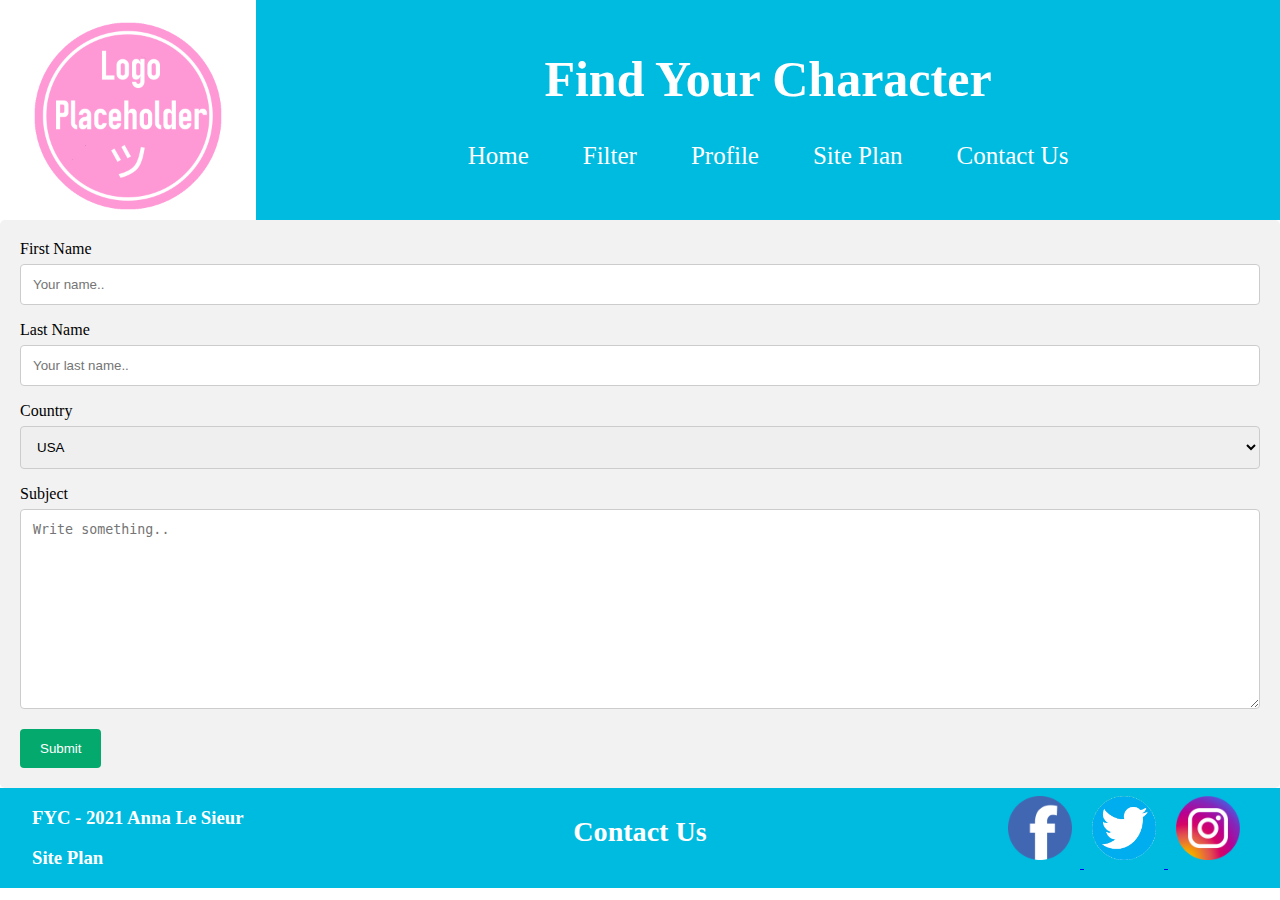
<file: contact-us.html>
<!DOCTYPE html>
<html lang="en">
<head>
    <meta charset="UTF-8">
    <meta http-equiv="X-UA-Compatible" content="IE=edge">
    <meta name="viewport" content="width=device-width, initial-scale=1.0">
    <title>Contact Us</title>
    <link rel="stylesheet" href="styles/style.css">
</head>
<body>
    <div id="content">
    <header>
        <a id="logo_link" href="index.html">
            <img class="logo" src="images/logo_placeholder.png" alt="Logo Placeholder">
        </a>
        <nav>
            <h1 id= "website_title"> Find Your Character</h1>
            <a href="index.html">Home</a>
            <a href="filter.html">Filter</a>
            <a href="profile.html">Profile</a>
            <a href="site-plan-find-your-character.html">Site Plan</a>
            <a href="contact-us.html">Contact Us</a>
        </nav>
    </header>
    <main>
        <div class="contact-us-container">
            <form action="action_page.php">
          
              <label for="fname">First Name</label>
              <input type="text" id="fname" name="firstname" placeholder="Your name..">
          
              <label for="lname">Last Name</label>
              <input type="text" id="lname" name="lastname" placeholder="Your last name..">
          
              <label for="country">Country</label>
              <select id="country" name="country">
                <option value="usa">USA</option>
                <option value="canada">Canada</option>
                <option value="australia">Australia</option>
              </select>
          
              <label for="subject">Subject</label>
              <textarea id="subject" name="subject" placeholder="Write something.." style="height:200px"></textarea>
          
              <input type="submit" value="Submit">
          
            </form>
          </div>
    </main>
    <footer>
        <div class = footer_info>
            <h3> FYC - 2021 Anna Le Sieur</h3>
            <h3><a href="site-plan-find-your-character.html">Site Plan</a></h3>
        </div>
        <div class = footer_contact_us>
            <h3><a href="contact-us.html">Contact Us</a></h3>
        </div>
        <div class = social_container>
            <a href="https://facebook.com" target="_blank">
                <img src="images/facebook.png" alt="fb icon" class="social">
            </a>
            <a href="https://twitter.com" target="_blank">
                <img src="images/twitter.png" alt="twitter icon" class="social">
            </a>
            <a href="https://instagram.com" target="_blank">
                <img src="images/instagram.png" alt="instagram icon" class="social">
            </a>
        </div>
    </footer>
    </div>
</body>
</html>
</file>
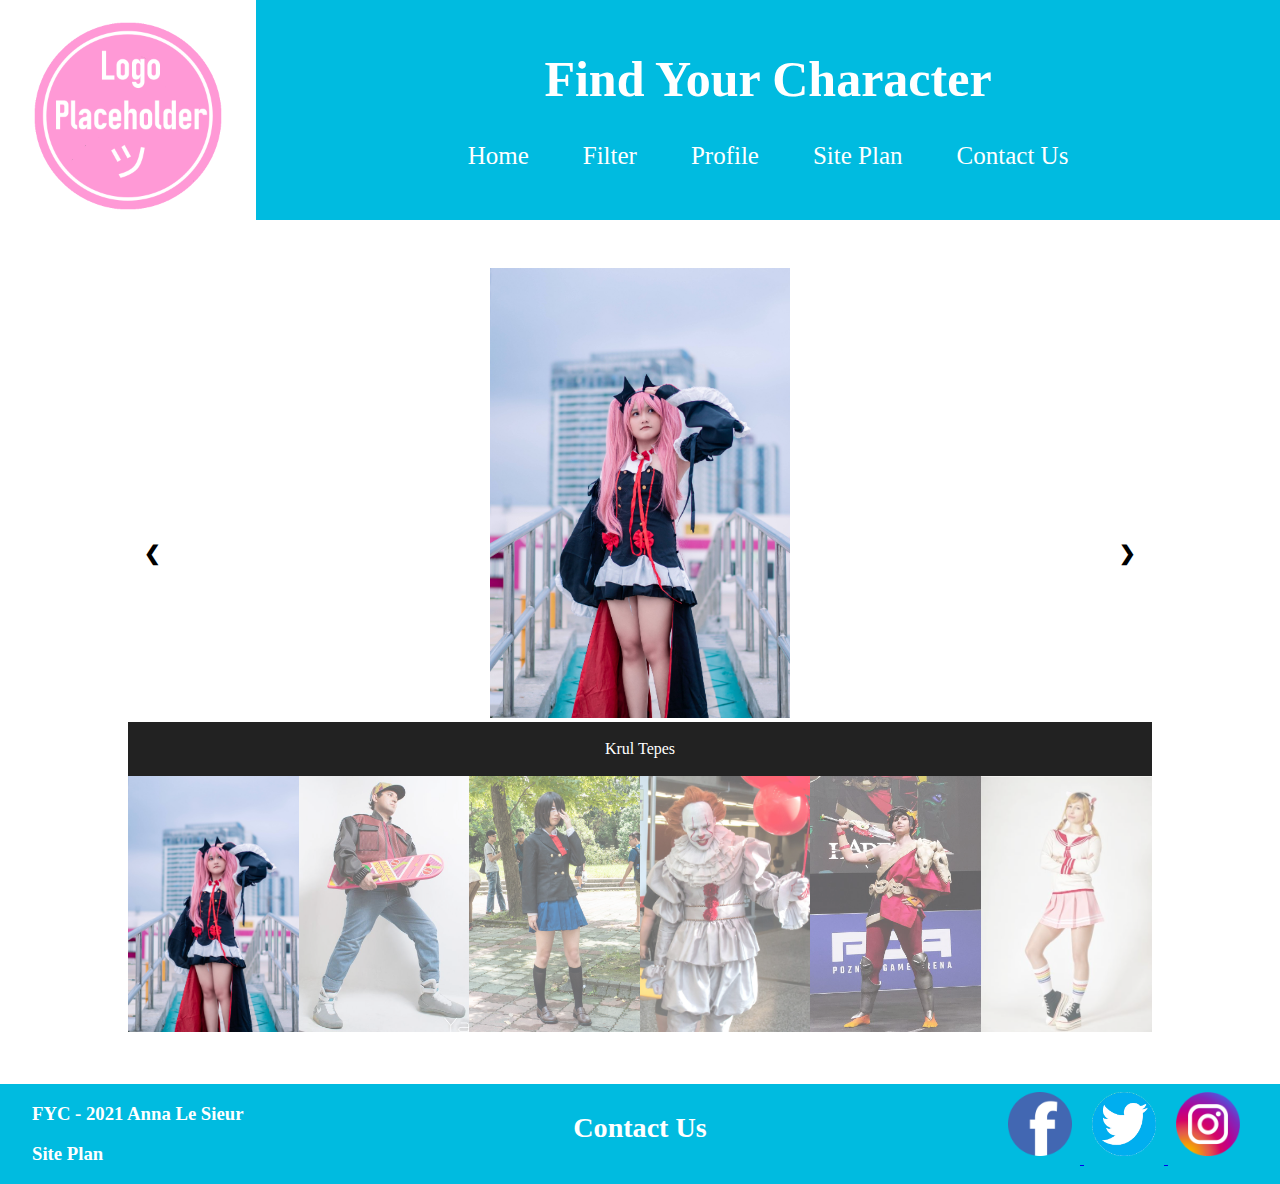
<file: filter.html>
<!DOCTYPE html>
<html lang="en">
<head>
    <meta charset="UTF-8">
    <meta http-equiv="X-UA-Compatible" content="IE=edge">
    <meta name="viewport" content="width=device-width, initial-scale=1.0">
    <title>Filter</title>
    <link rel="stylesheet" href="styles/style.css">
</head>
<body>
    <div id="content">
    <header>
        <a id="logo_link" href="index.html">
            <img class="logo" src="images/logo_placeholder.png" alt="Logo Placeholder">
        </a>
        <nav>
            <h1 id= "website_title"> Find Your Character</h1>
            <a href="index.html">Home</a>
            <a href="filter.html">Filter</a>
            <a href="profile.html">Profile</a>
            <a href="site-plan-find-your-character.html">Site Plan</a>
            <a href="contact-us.html">Contact Us</a>
        </nav>
    </header>
    <main>
        <!-- Container for the image gallery -->
    <div class="slideshow-container">

      <!-- Full-width images with number text -->
      <div class="mySlides">
        <div class="numbertext">1 / 6</div>
          <img class="slide-image" src="images/Krul_Tepes_Cosplay.jpg" style="width:100%" alt= "Krul Tepes Cosplay">
      </div>
  
        <div class="mySlides">
        <div class="numbertext">2 / 6</div>
            <img class="slide-image" src="images/Marty_McFly_Cosplay.jpg" style="width:100%" alt= "Marty McFly Cosplay">
        </div>
  
        <div class="mySlides">
        <div class="numbertext">3 / 6</div>
         <img class="slide-image" src="images/Mei_Misaki_Cosplay.jpg" style="width:100%" alt= "Mei Misaki Cosplay">
        </div>
  
        <div class="mySlides">
        <div class="numbertext">4 / 6</div>
         <img class="slide-image" src="images/Pennywise_Cosplay.jpg" style="width:100%" alt= "Pennywise Cosplay">
        </div>
  
        <div class="mySlides">
        <div class="numbertext">5 / 6</div>
         <img class="slide-image" src="images/Hades_Cosplay.jpg" style="width:100%" alt= "Zagreus Cosplay">
        </div>
  
        <div class="mySlides">
        <div class="numbertext">6 / 6</div>
         <img class="slide-image" src="images/japanese-school-girl-cosplay.jpg" style="width:100%" alt= "Japanese School Girl Cosplay">
        </div>
  
       <!-- Next and previous buttons -->
        <a class="prev" onclick="plusSlides(-1)">&#10094;</a>
        <a class="next" onclick="plusSlides(1)">&#10095;</a>
  
        <!-- Image text -->
        <div class="caption-container">
        <p id="caption"></p>
        </div>
  
        <!-- Thumbnail images -->
        <div class="row">
        <div class="column">
            <img class="demo cursor" src="images/Krul_Tepes_Cosplay.jpg" style="width:100%" onclick="currentSlide(1)" alt="Krul Tepes">
        </div>
        <div class="column">
            <img class="demo cursor" src="images/Marty_McFly_Cosplay.jpg" style="width:100%" onclick="currentSlide(2)" alt="Marty McFly">
        </div>
        <div class="column">
            <img class="demo cursor" src="images/Mei_Misaki_Cosplay.jpg" style="width:100%" onclick="currentSlide(3)" alt="Mei Misaki">
        </div>
        <div class="column">
            <img class="demo cursor" src="images/Pennywise_Cosplay.jpg" style="width:100%" onclick="currentSlide(4)" alt="Pennywise">
        </div>
        <div class="column">
            <img class="demo cursor" src="images/Hades_Cosplay.jpg" style="width:100%" onclick="currentSlide(5)" alt="Zagreus">
        </div>
        <div class="column">
            <img class="demo cursor" src="images/japanese-school-girl-cosplay.jpg" style="width:100%" onclick="currentSlide(6)" alt="Japanese School Girl">
        </div>
        </div>
    </div>
        
    </main>
    <footer>
        <div class = footer_info>
            <h3> FYC - 2021 Anna Le Sieur</h3>
            <h3><a href="site-plan-find-your-character.html">Site Plan</a></h3>
        </div>
        <div class = footer_contact_us>
            <h3><a href="contact-us.html">Contact Us</a></h3>
        </div>
        <div class = social_container>
            <a href="https://facebook.com" target="_blank">
                <img src="images/facebook.png" alt="fb icon" class="social">
            </a>
            <a href="https://twitter.com" target="_blank">
                <img src="images/twitter.png" alt="twitter icon" class="social">
            </a>
            <a href="https://instagram.com" target="_blank">
                <img src="images/instagram.png" alt="instagram icon" class="social">
            </a>
        </div>
    </footer>
    </div>
    <script src="my-project.js"></script>
</body>
</html>
</file>
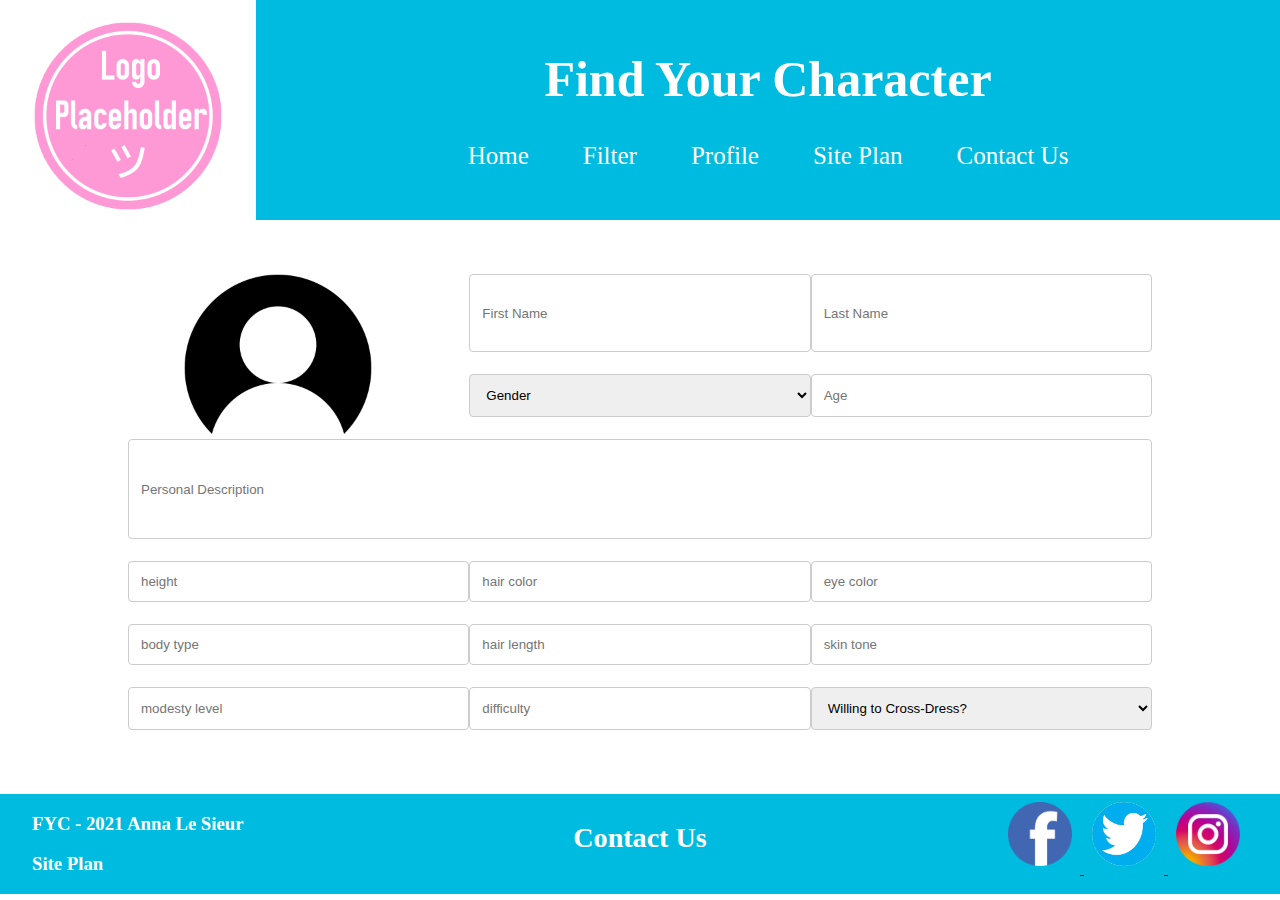
<file: profile.html>
<!DOCTYPE html>
<html lang="en">
<head>
    <meta charset="UTF-8">
    <meta http-equiv="X-UA-Compatible" content="IE=edge">
    <meta name="viewport" content="width=device-width, initial-scale=1.0">
    <title>Profile</title>
    <link rel="stylesheet" href="styles/style.css">
</head>
<body>
    <div id="content">
    <header>
        <a id="logo_link" href="index.html">
            <img class="logo" src="images/logo_placeholder.png" alt="Logo Placeholder">
        </a>
        <nav>
            <h1 id= "website_title"> Find Your Character</h1>
            <a href="index.html">Home</a>
            <a href="filter.html">Filter</a>
            <a href="profile.html">Profile</a>
            <a href="site-plan-find-your-character.html">Site Plan</a>
            <a href="contact-us.html">Contact Us</a>
        </nav>
    </header>
    <main>
        <div id= "profile-grid">
            <img id="profile-image" src = "images/profile_placeholder.png" alt="profile image placeholder"/>

            <input type = "text" placeholder="First Name"/>
            <input type = "text" placeholder="Last Name"/>

            <select id="gender" name="gender">
                <option value="gender">Gender</option>
                <option value="female">Female</option>
                <option value="male">Male</option>
            </select>

            <input id="age" type = "text" placeholder="Age"/>
            <input id="personal-description" type = "text" placeholder= "Personal Description"/>

            <input id="tag1" type = "text" placeholder="height"/>
            <input id="tag2" type = "text" placeholder="hair color"/>
            <input id="tag3" type = "text" placeholder="eye color"/>
            <input id="tag4" type = "text" placeholder="body type"/>
            <input id="tag5" type = "text" placeholder="hair length"/>
            <input id="tag6" type = "text" placeholder="skin tone"/>
            <input id="tag7" type = "text" placeholder="modesty level"/>
            <input id="tag8" type = "text" placeholder="difficulty"/>
            <select id="tag9" name="crossdress">
                <option value="crossdress?">Willing to Cross-Dress?</option>
                <option value="yes">Yes</option>
                <option value="no">No</option>
            </select>

        </div>
    </main>
    <footer>
        <div class = footer_info>
            <h3> FYC - 2021 Anna Le Sieur</h3>
            <h3><a href="site-plan-find-your-character.html">Site Plan</a></h3>
        </div>
        <div class = footer_contact_us>
            <h3><a href="contact-us.html">Contact Us</a></h3>
        </div>
        <div class = social_container>
            <a href="https://facebook.com" target="_blank">
                <img src="images/facebook.png" alt="fb icon" class="social">
            </a>
            <a href="https://twitter.com" target="_blank">
                <img src="images/twitter.png" alt="twitter icon" class="social">
            </a>
            <a href="https://instagram.com" target="_blank">
                <img src="images/instagram.png" alt="instagram icon" class="social">
            </a>
        </div>
    </footer>
    </div>
</body>
</html>
</file>
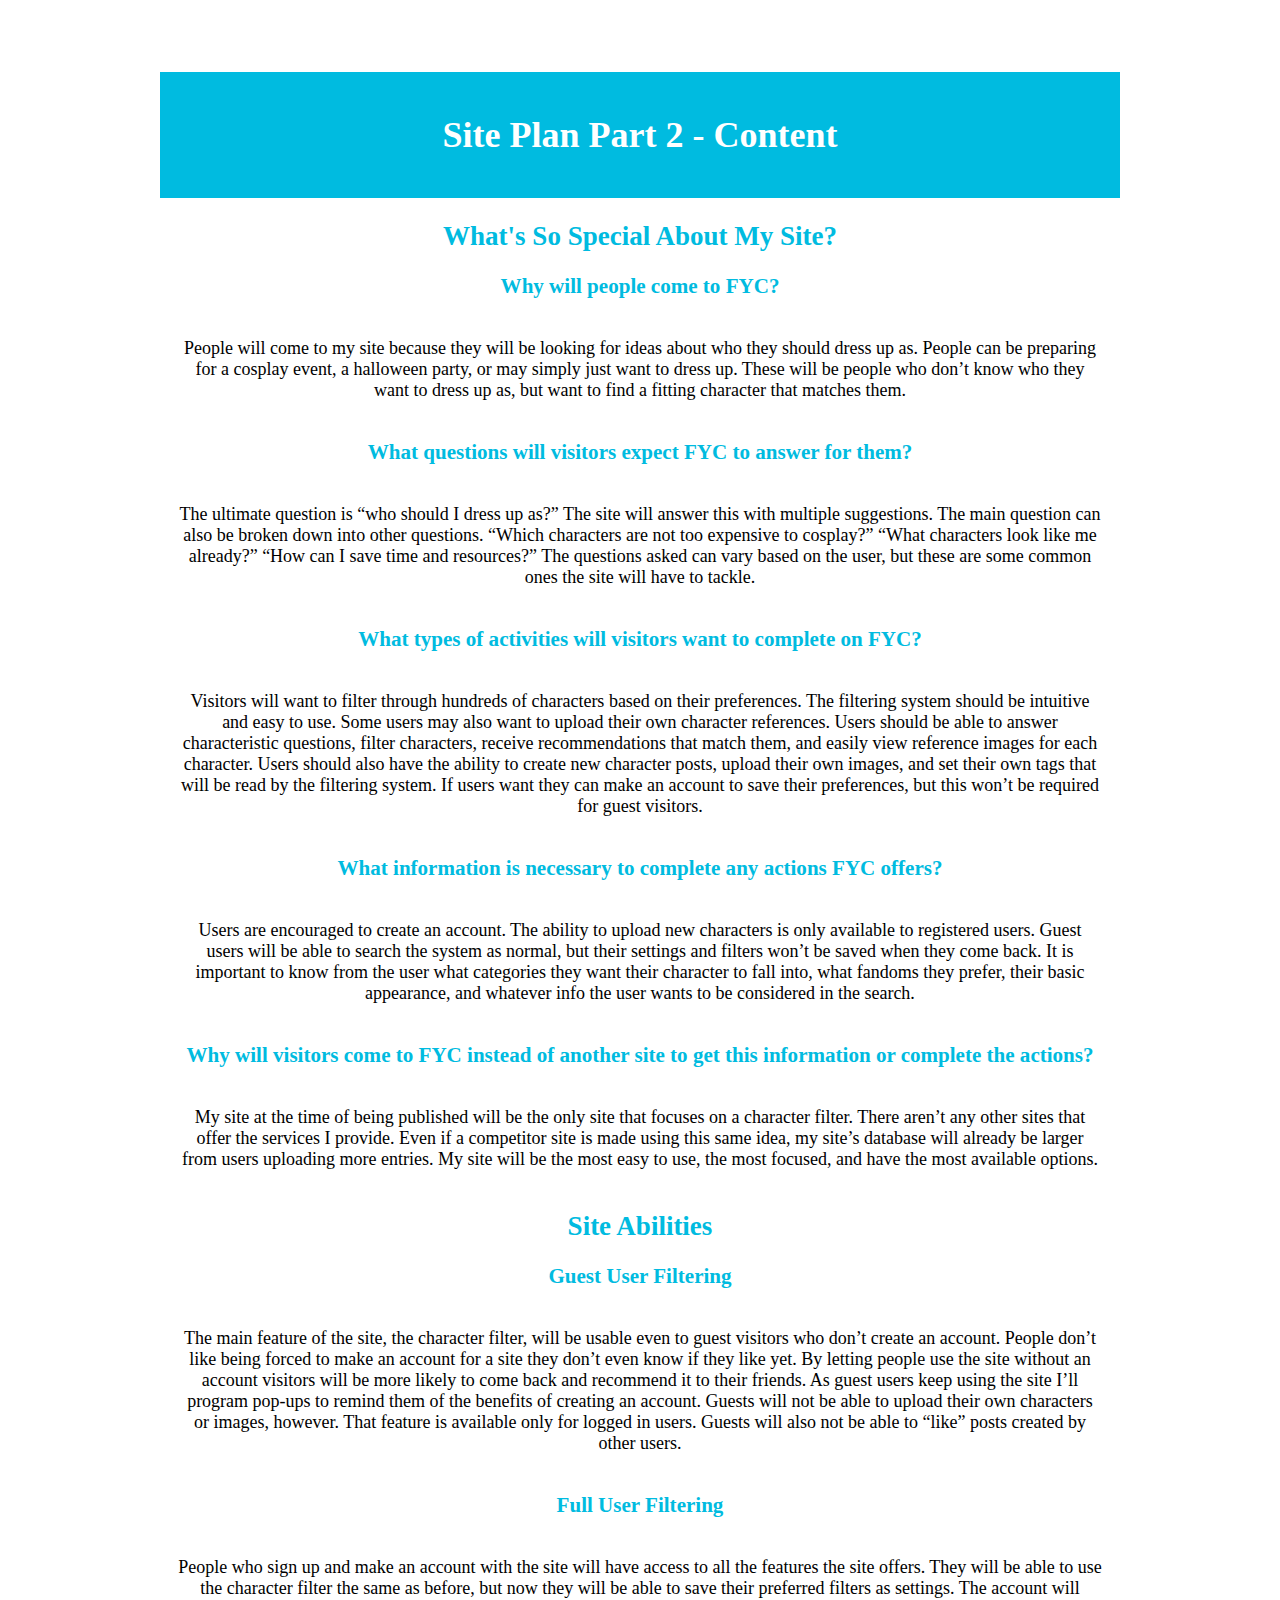
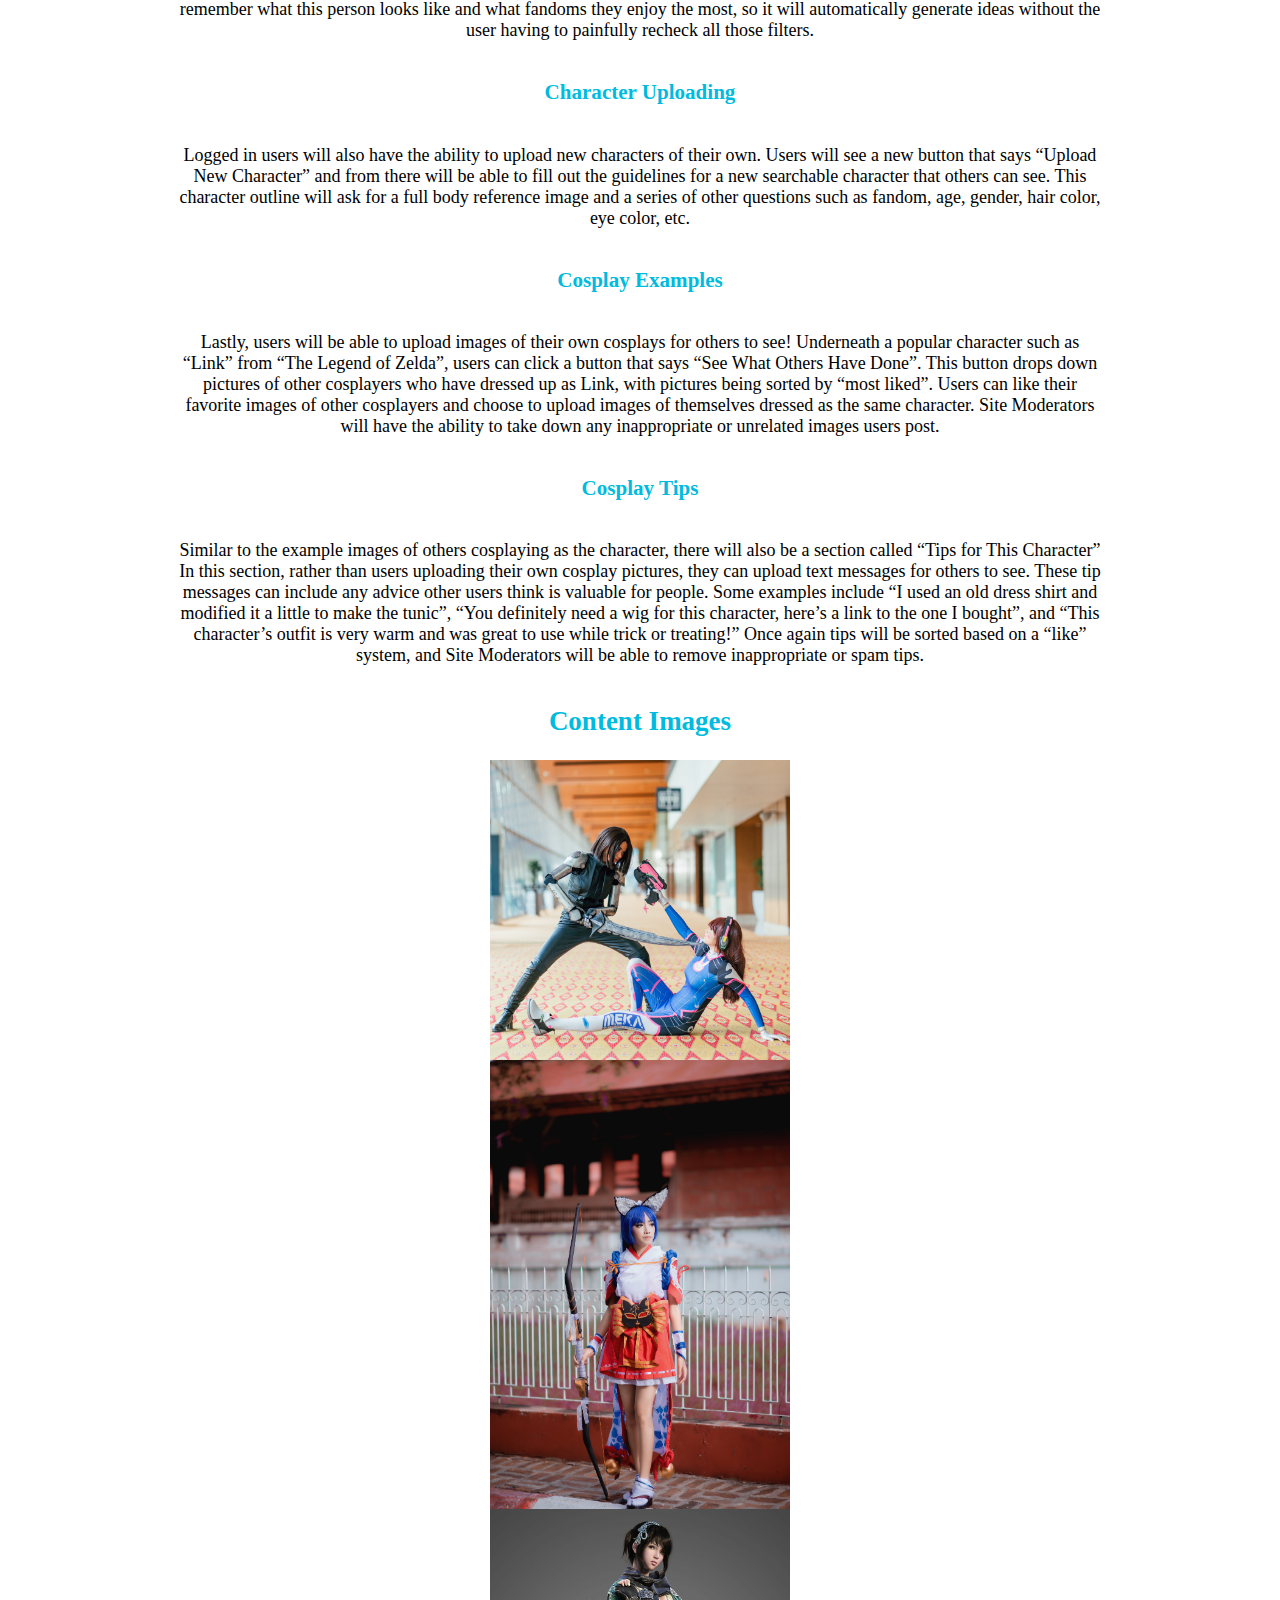
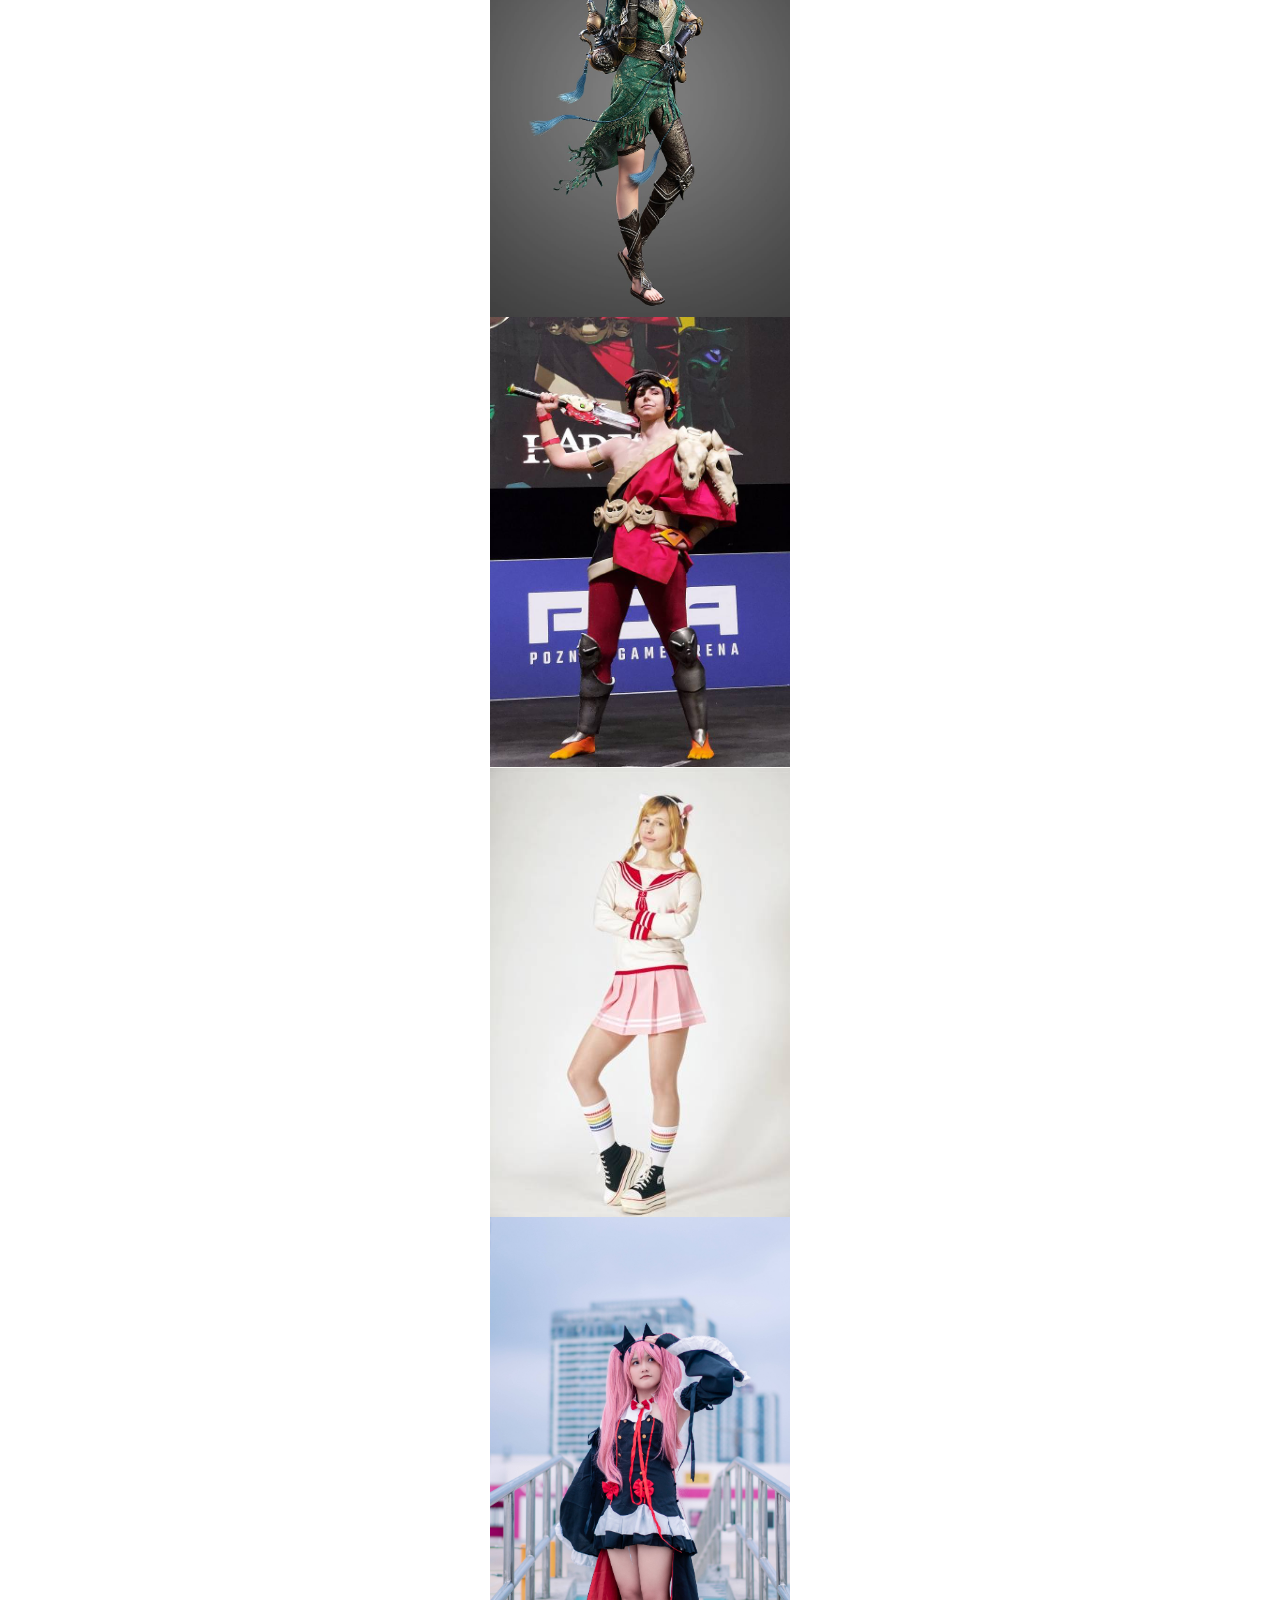
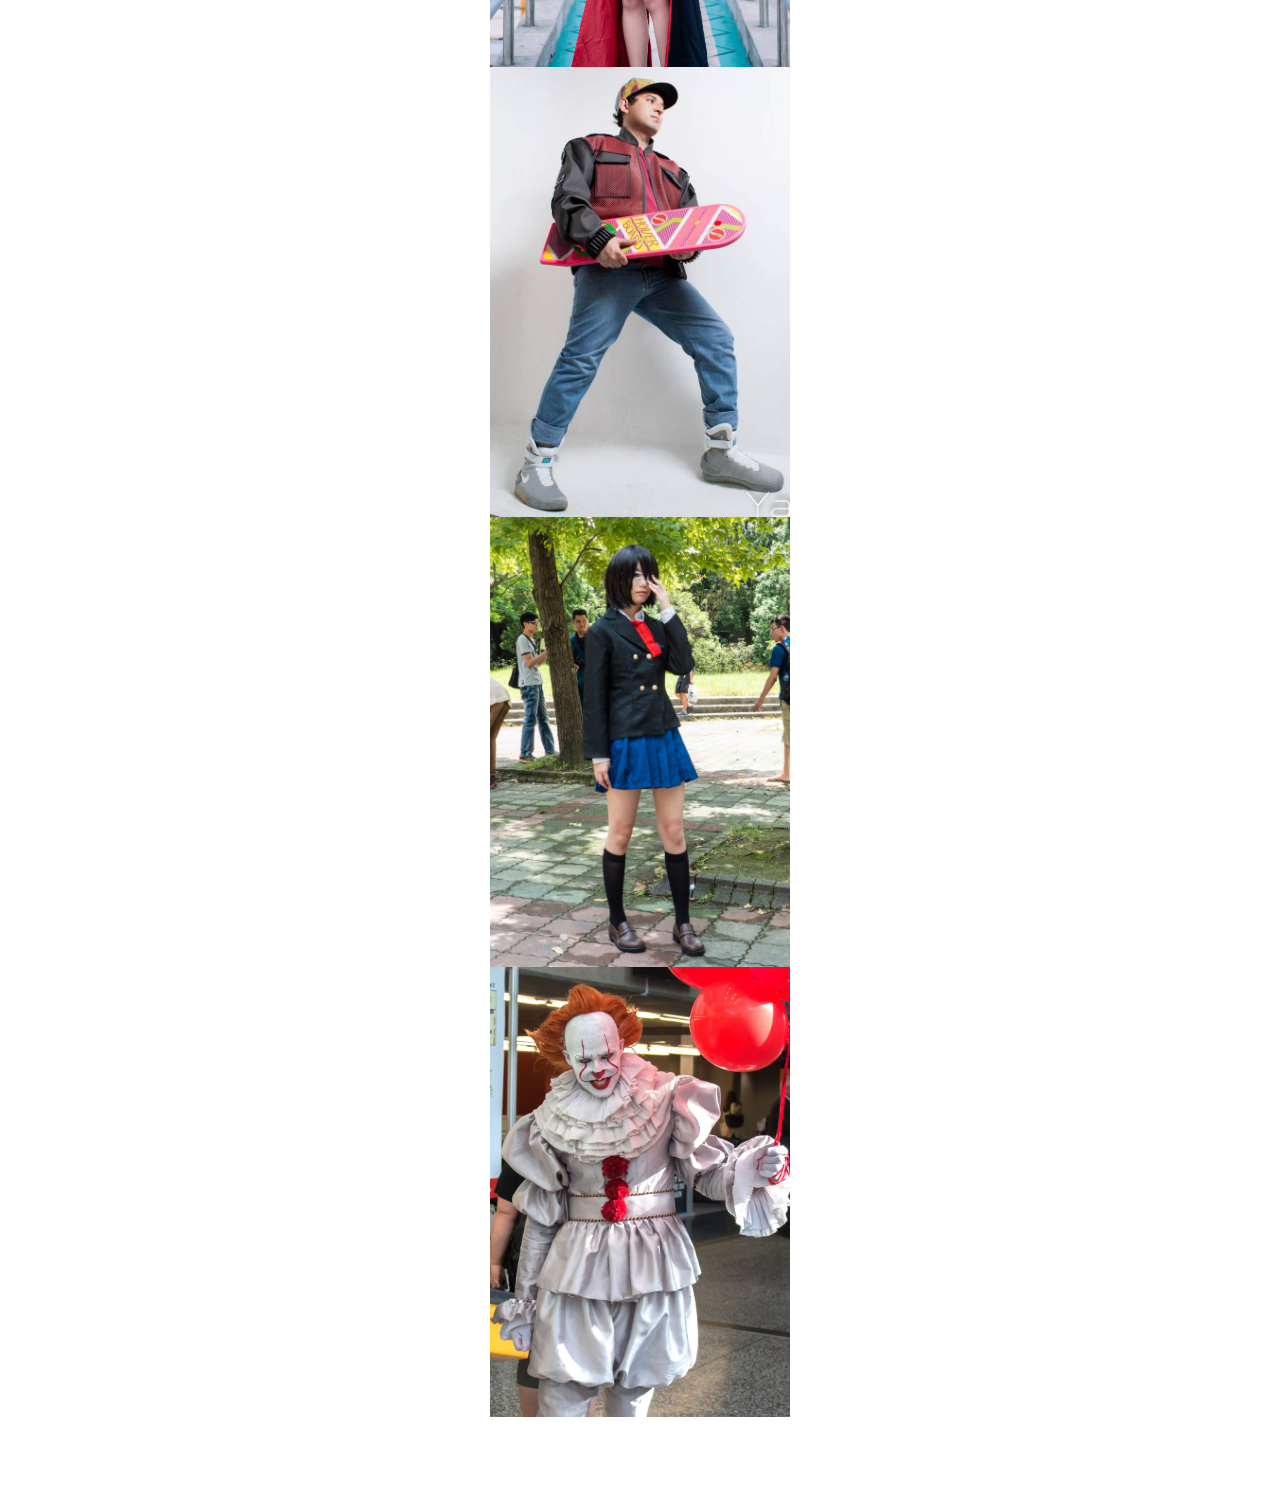
<file: site-plan-content.html>
<!DOCTYPE html>
<html lang="en-us">

<head>
    <meta charset="utf-8" />
    <title>Site Plan Part 2 - Content</title>
    <link type="text/css" rel="stylesheet" href="styles/site-plan-find-your-character.css" />
  </head>

  <body>
      <header>
        <h1>Site Plan Part 2 - Content</h1>
      </header>
      <main>
          <h2>What's So Special About My Site?</h2>

          <h3>Why will people come to FYC?</h3>
          
          <p>People will come to my site because they will be looking for 
            ideas about who they should dress up as. People can be preparing 
            for a cosplay event, a halloween party, or may simply just want to dress up. 
            These will be people who don’t know who they want to dress up as, 
            but want to find a fitting character that matches them.</p>
          <h3>What questions will visitors expect FYC to answer for them?</h3>

          <p>The ultimate question is “who should I dress up as?” The site will answer 
            this with multiple suggestions. The main question can also be broken down 
            into other questions. “Which characters are not too expensive to cosplay?” 
            “What characters look like me already?” “How can I save time and resources?” 
            The questions asked can vary based on the user, but these are some common 
            ones the site will have to tackle. </p>

          <h3>What types of activities will visitors want to complete on FYC?</h3>

          <p>Visitors will want to filter through hundreds of characters based on their preferences. 
            The filtering system should be intuitive and easy to use. Some users may also want to 
            upload their own character references. Users should be able to answer characteristic 
            questions, filter characters, receive recommendations that match them, and easily view 
            reference images for each character. Users should also have the ability to create new 
            character posts, upload their own images, and set their own tags that will be read by 
            the filtering system. If users want they can make an account to save their preferences, 
            but this won’t be required for guest visitors.</p>

          <h3>What information is necessary to complete any actions FYC offers?</h3>

          <p>Users are encouraged to create an account. 
            The ability to upload new characters is only available to registered users. 
            Guest users will be able to search the system as normal, but their settings and 
            filters won’t be saved when they come back. It is important to know from the user 
            what categories they want their character to fall into, what fandoms they prefer, 
            their basic appearance, and whatever info the user wants to be considered in the search.
          </p>

          <h3>Why will visitors come to FYC instead of another site 
            to get this information or complete the actions?</h3>

          <p>My site at the time of being published will be the only site that focuses 
            on a character filter. There aren’t any other sites that offer the services I provide. 
            Even if a competitor site is made using this same idea, my site’s database will already 
            be larger from users uploading more entries. My site will be the most easy to use, 
            the most focused, and have the most available options.
          </p>

          <h2>Site Abilities</h2>

          <h3>Guest User Filtering</h3>
          <p>The main feature of the site, the character filter, will be usable even to 
            guest visitors who don’t create an account. People don’t like being forced to 
            make an account for a site they don’t even know if they like yet. By letting people 
            use the site without an account visitors will be more likely to come back and recommend 
            it to their friends. As guest users keep using the site I’ll program pop-ups to remind them 
            of the benefits of creating an account. Guests will not be able to upload their own characters 
            or images, however. That feature is available only for logged in users. Guests will also not be 
            able to “like” posts created by other users.</p>

          <h3>Full User Filtering</h3>
          <p>People who sign up and make an account with the site will have access to all the 
            features the site offers. They will be able to use the character filter the same as before, 
            but now they will be able to save their preferred filters as settings. The account will 
            remember what this person looks like and what fandoms they enjoy the most, so it will 
            automatically generate ideas without the user having to painfully recheck all those filters.</p>

          <h3>Character Uploading</h3>
          <p>Logged in users will also have the ability to upload new characters of their own. 
              Users will see a new button that says “Upload New Character” and from there will be 
              able to fill out the guidelines for a new searchable character that others can see. 
              This character outline will ask for a full body reference image and a series of other 
              questions such as fandom, age, gender, hair color, eye color, etc.</p>

          <h3>Cosplay Examples</h3>
          <p>Lastly, users will be able to upload images of their own cosplays for others to see! 
              Underneath a popular character such as “Link” from “The Legend of Zelda”, users can click 
              a button that says “See What Others Have Done”. This button drops down pictures of other 
              cosplayers who have dressed up as Link, with pictures being sorted by “most liked”. Users 
              can like their favorite images of other cosplayers and choose to upload images of themselves 
              dressed as the same character. Site Moderators will have the ability to take down any 
              inappropriate or unrelated images users post. </p>

          <h3>Cosplay Tips</h3>
          <p>Similar to the example images of others cosplaying as the character, 
              there will also be a section called “Tips for This Character” In this section, 
              rather than users uploading their own cosplay pictures, they can upload text messages 
              for others to see. These tip messages can include any advice other users think is valuable 
              for people. Some examples include “I used an old dress shirt and modified it a little to 
              make the tunic”, “You definitely need a wig for this character, here’s a link to the one 
              I bought”, and “This character’s outfit is very warm and was great to use while trick or 
              treating!” Once again tips will be sorted based on a “like” system, and Site Moderators 
              will be able to remove inappropriate or spam tips.</p>

              <h2>Content Images</h2>
              <img src="images/possible-hero-image.jpg" alt="Content Example Image">
              <img src="images/fox_girl_cosplay.jpg" alt="Content Example Image">
              <img src="images/Green-Fantasy-Character.jpg" alt="Content Example Image">
              <img src="images/Hades_Cosplay.jpg" alt="Content Example Image">
              <img src="images/japanese-school-girl-cosplay.jpg" alt="Content Example Image">
              <img src="images/Krul_Tepes_Cosplay.jpg" alt="Content Example Image">
              <img src="images/Marty_McFly_Cosplay.jpg" alt="Content Example Image">
              <img src="images/Mei_Misaki_Cosplay.jpg" alt="Content Example Image">
              <img src="images/Pennywise_Cosplay.jpg" alt="Content Example Image">
      </main>
  </body>
</file>
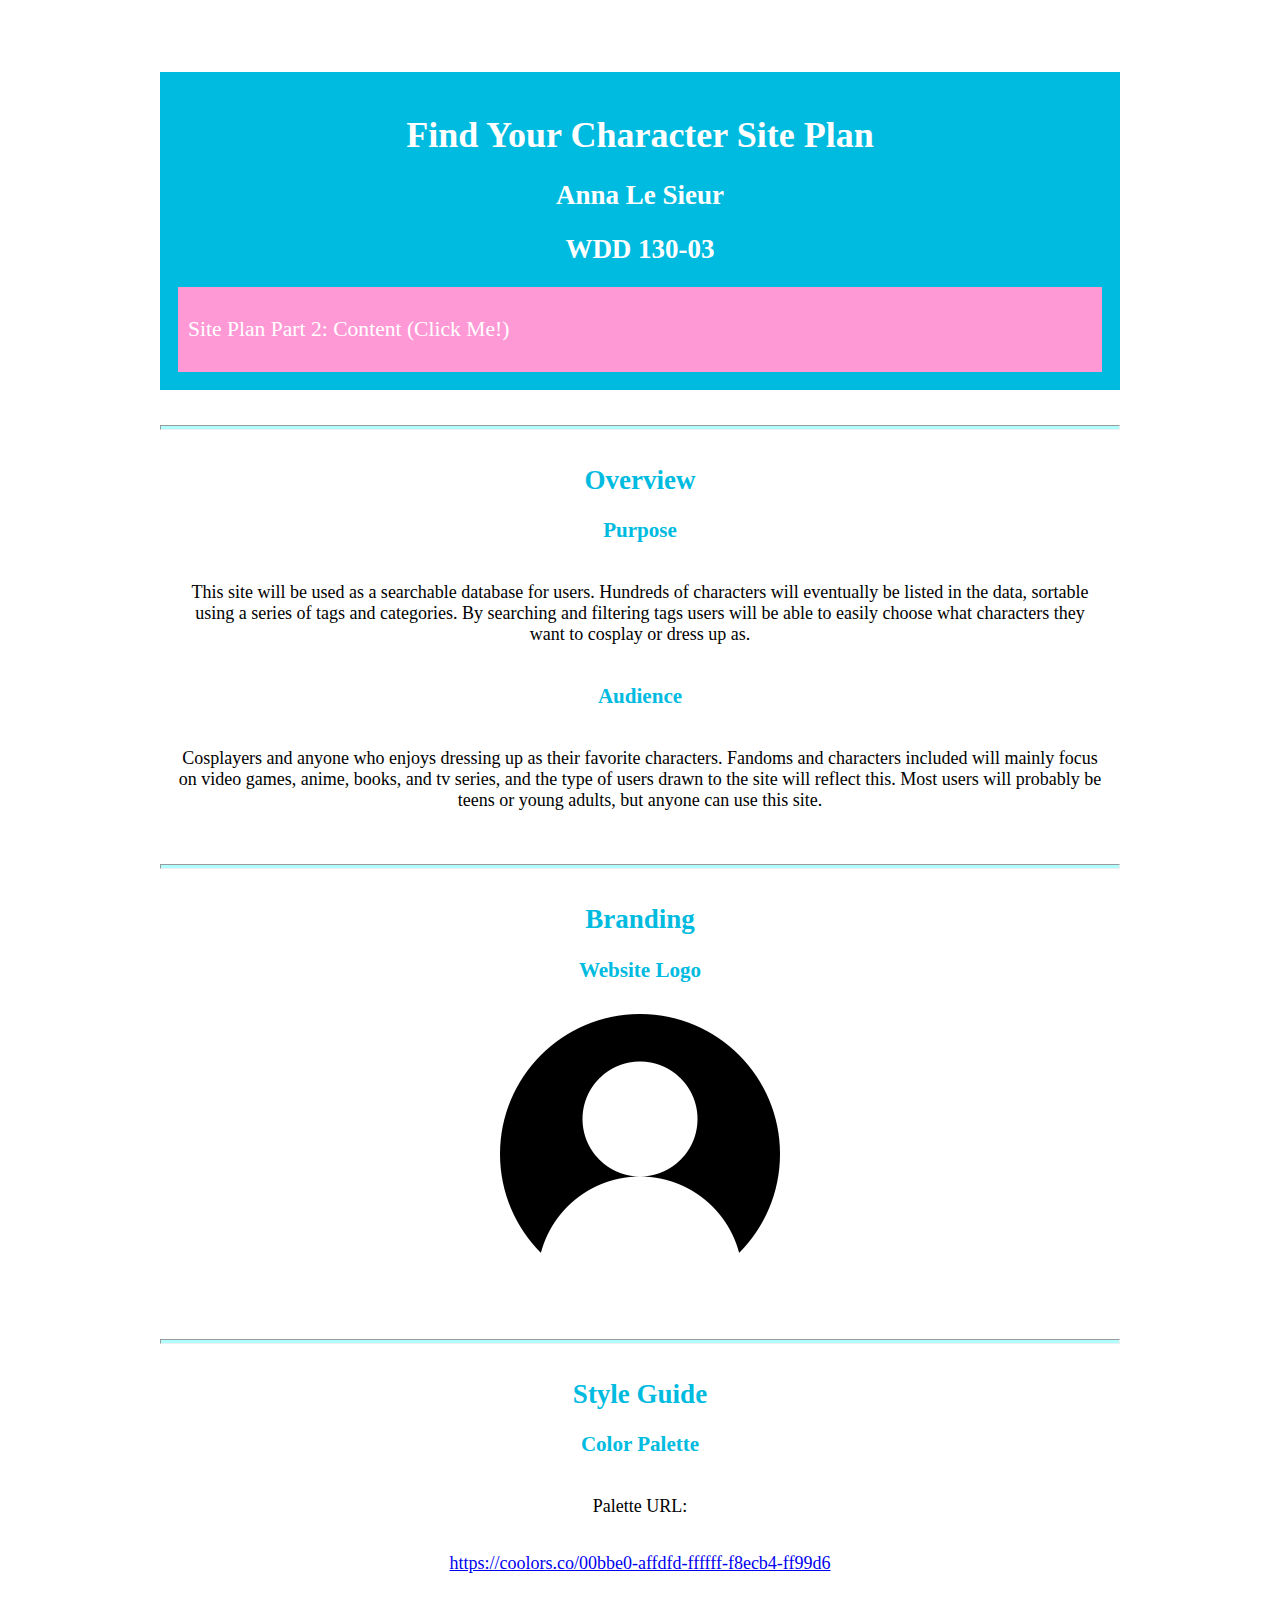
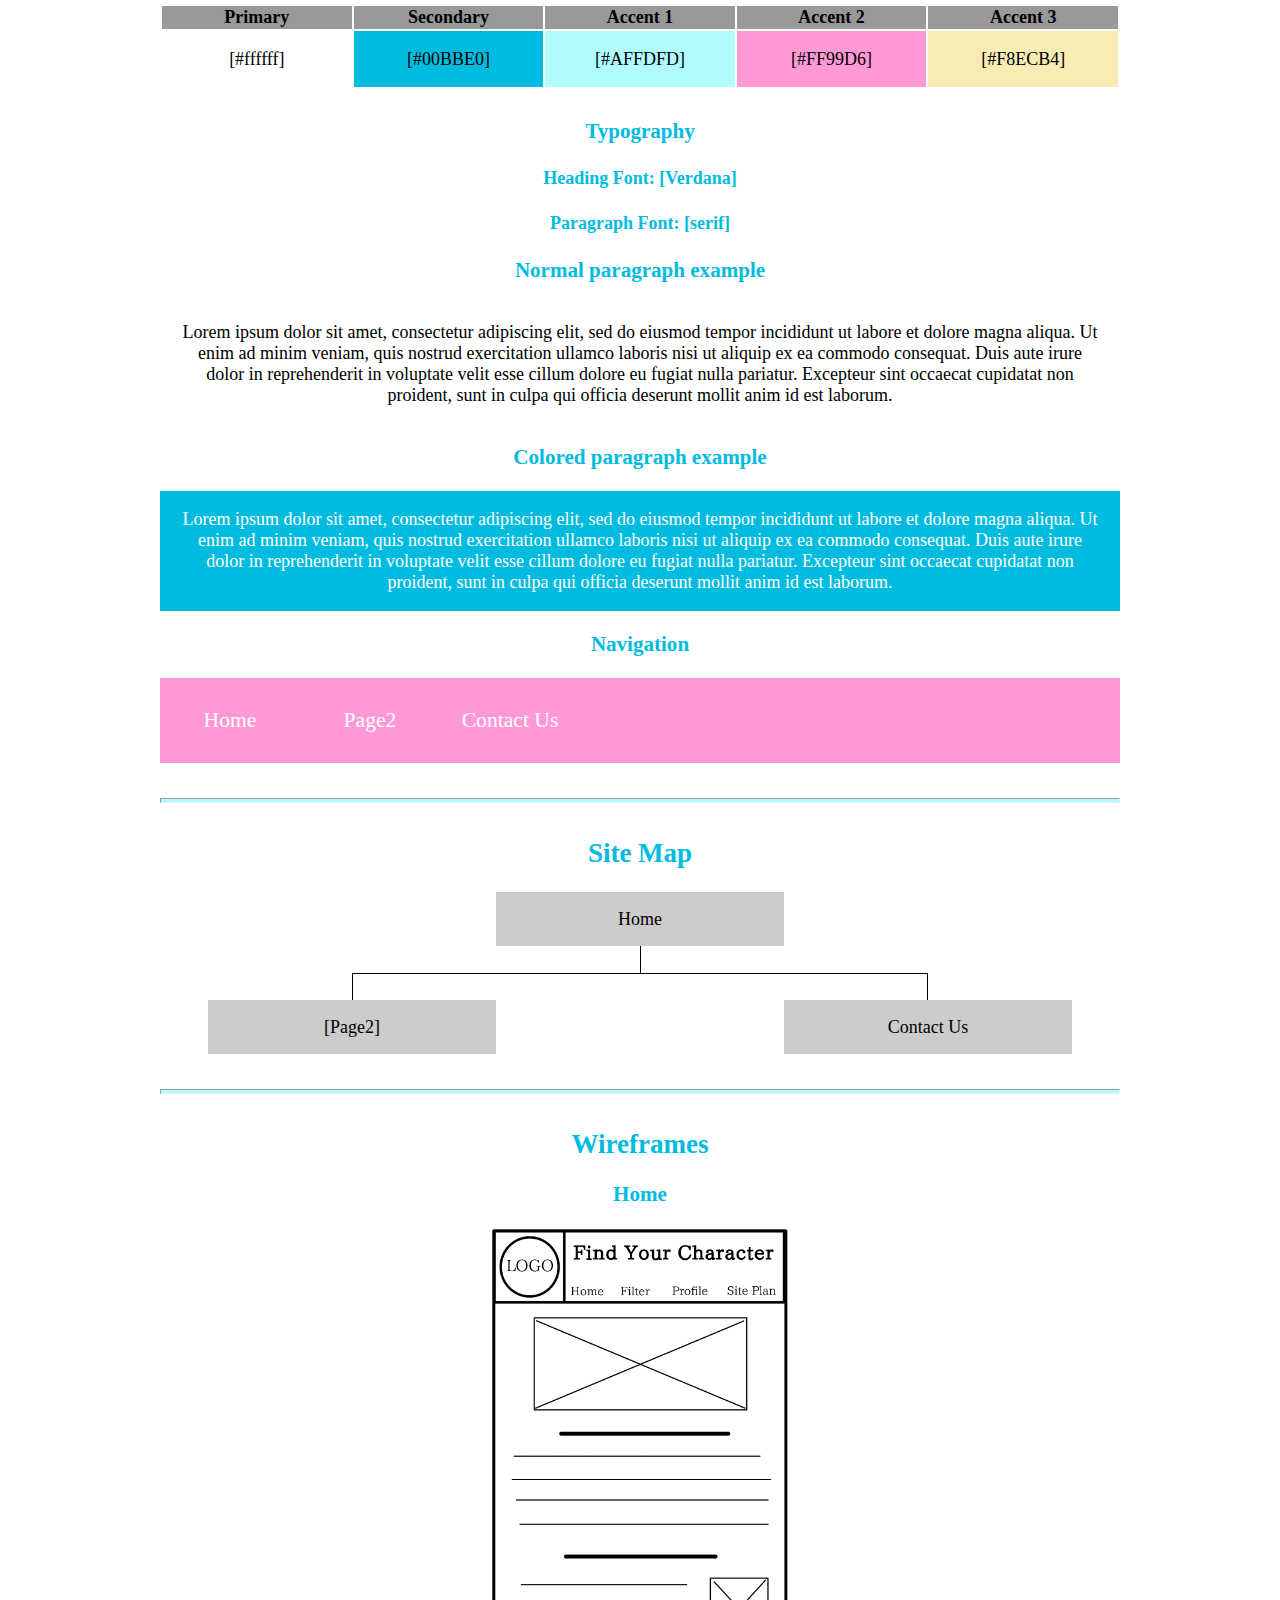
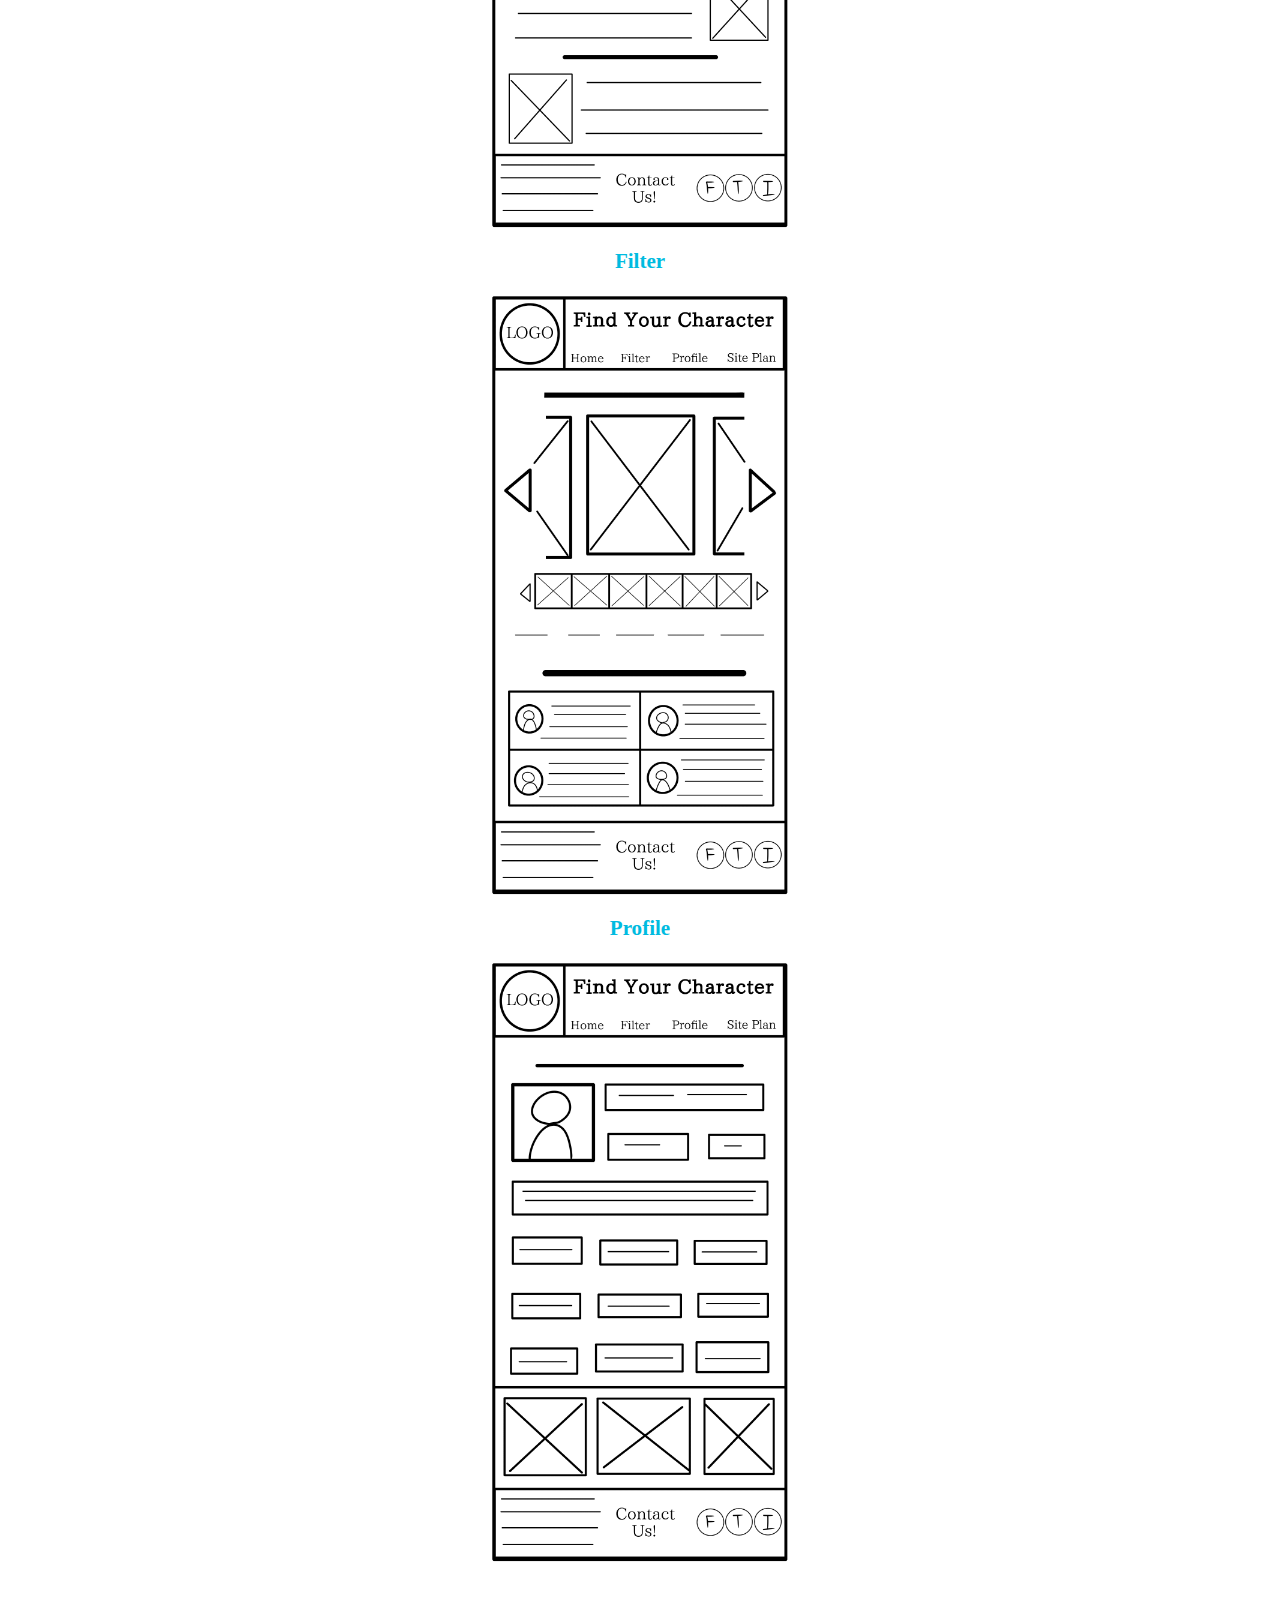
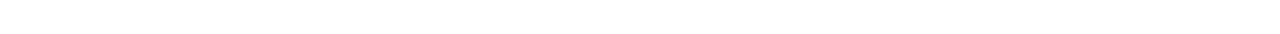
<file: site-plan-find-your-character.html>
<!DOCTYPE html>
<html lang="en-us">

<head>
  <meta charset="utf-8" />
  <title>Site Plan</title>
  <link type="text/css" rel="stylesheet" href="styles/site-plan-find-your-character.css" />
</head>

<body>
  <header>
    <h1>Find Your Character Site Plan</h1>
    <h2>Anna Le Sieur</h2>
    <h2>WDD 130-03</h2>
    <nav><a href="site-plan-content.html">Site Plan Part 2: Content (Click Me!)</a></nav>
  </header>
  <main>
    <hr />
    <h2>Overview</h2>
    <h3>Purpose</h3>
    <p>This site will be used as a searchable database for users. Hundreds of characters will eventually be
      listed in the data, sortable using a series of tags and categories. By searching and filtering tags users
      will be able to easily choose what characters they want to cosplay or dress up as.
    </p>

    <h3>Audience</h3>
    <p>Cosplayers and anyone who enjoys dressing up as their favorite characters. Fandoms and characters included
      will mainly focus on video games, anime, books, and tv series, and the type of users drawn to the site 
      will reflect this. Most users will probably be teens or young adults, but anyone can use this site.  
    </p>

    <hr />
    <h2>Branding</h2>
    <h3>Website Logo</h3>
    <img src= "images/profile_placeholder.png" alt="Logo image" />
    <hr />
    <h2>Style Guide</h2>

    <h3>Color Palette</h3>

    <p>Palette URL:</p>
    <a href="https://coolors.co/00bbe0-affdfd-ffffff-f8ecb4-ff99d6"
      target="_blank">https://coolors.co/00bbe0-affdfd-ffffff-f8ecb4-ff99d6</a>

    <table class="colors">
      <tr>
        <th>Primary</th>
        <th>Secondary</th>
        <th>Accent 1</th>
        <th>Accent 2</th>
        <th>Accent 3</th>
      </tr>
  
      <tr>
        <td class="primary">[#ffffff]</td>
        <td class="secondary">[#00BBE0]</td>
        <td class="accent1">[#AFFDFD]</td>
        <td class="accent2">[#FF99D6]</td>
        <td class="accent3">[#F8ECB4]</td>
      </tr>
    </table>

    <h3>Typography</h3>

    <h4>
      Heading Font: [Verdana]
    </h4>
    <h4>
      Paragraph Font: [serif]
    </h4>
    <h3>Normal paragraph example</h3>
    <p>
      Lorem ipsum dolor sit amet, consectetur 
      adipiscing elit, sed do eiusmod tempor incididunt ut labore et dolore magna aliqua. 
      Ut enim ad minim veniam, quis nostrud exercitation ullamco laboris nisi ut aliquip 
      ex ea commodo consequat. Duis aute irure dolor in reprehenderit in voluptate 
      velit esse cillum dolore eu fugiat nulla pariatur. Excepteur sint 
      occaecat cupidatat non proident, sunt in culpa qui officia 
      deserunt mollit anim id est laborum.
    </p>
    <h3>Colored paragraph example</h3>
    <p class="colored">
      Lorem ipsum dolor sit amet, consectetur 
      adipiscing elit, sed do eiusmod tempor incididunt ut labore et dolore magna aliqua. 
      Ut enim ad minim veniam, quis nostrud exercitation ullamco laboris nisi ut aliquip 
      ex ea commodo consequat. Duis aute irure dolor in reprehenderit in voluptate 
      velit esse cillum dolore eu fugiat nulla pariatur. Excepteur sint 
      occaecat cupidatat non proident, sunt in culpa qui officia 
      deserunt mollit anim id est laborum.
    </p>

    <h3>Navigation</h3>
    <nav>
      <a href="#">Home</a>
      <a href="#">Page2</a>
      <a href="#">Contact Us</a>
    </nav>
    <hr />
    <h2>Site Map</h2>
    <div class="sitemap">
      <div class="sm-home">Home</div>
      <div class="sm-page2">
        [Page2]
      </div>
      <div class="sm-page3">Contact Us</div>

      <div class="top">&nbsp;</div>
      <div class="left">&nbsp;</div>
      <div class="right">&nbsp;</div>
    </div>
    <hr />
    <h2>Wireframes</h2>

    <h3>Home</h3>
    <img src= "images/home-wireframe.png" alt= "home page wireframe"/>
    <h3>Filter</h3>
    <img src= "images/filter-wireframe.png" alt="filter page wireframe"/>
    <h3>Profile</h3>
    <img src= "images/profile-wireframe.png" alt="profile page wireframe"/>

  </main>
</body>

</html>
</file>
<file: styles/style.css>
body {
    margin: 0;
    padding: 0;
}

.button-box {
    text-align: center;
}

#content {
    max-width: 1600px;
    margin: 0 auto;
    padding: 0;
    overflow: hidden;
}

footer {
    background-color: #00BBE0;
    display: grid;
    grid-template-columns: 1fr 1fr 1fr;
}

footer h3 {
    color: #ffffff;
}

footer h3 a {
    color:#ffffff;
    text-decoration: none;
}

footer h3 a:hover {
    color: #FF99D6;
}

.footer_info {
    text-align: left;
    margin-left: 2em;
}

.footer_contact_us {
    text-align: center;
    font-size: 1.5em;
}

header {
    display: flex;
    justify-content: space-between;
    /*border-bottom: 10px solid #00BBE0;*/
}

header a {
    width: 100%;
    text-align: center;
    margin-top: 1em;
    /*border: 10px solid #00BBE0;*/
}

header nav {
    text-align: center;
}

#hero-img {
    display: block;
    max-width: 75%;
    margin-left: auto;
    margin-right: auto;
    margin-top: 50px;
}

#hero-msg h1, #hero-msg h4 {
    text-align: center;
    padding-top: 1em;
    font-size: 30px;
}

#Home-Text {
    text-align: center;
    margin-left: 5em;
    margin-right: 5em;
    padding: 3em;
}

#Home-Text h2 {
    font-size: 30px;
    padding-top: 1em;
    padding-bottom: 0.25em;
}

#Home-Text h3 {
    font-size: 20px;
}

.home-image {
    max-width: 200px;
    float: right;
    margin: 50px;
}

.home-image2 {
  max-width: 200px;
  float: left;
  margin: 50px;
}


.logo {
    width: 200px;
    
}

main section {
    text-align: center;
}

nav {
    min-width: 80vw;
    background-color: #00BBE0;
    font-family: Verdana;
}

nav a {
    text-align: center;
    color: #ffffff;
    text-decoration: none;
    font-size: 25px;
    padding: 25px;

}
nav a:hover {
    color: #FF99D6;
}

.social {
    width: 80px;
    padding: 0.5em;
}

.social_container {
    text-align: right;
    margin-right: 2em;
}

#website_title {
    margin-top: 1em;
    text-align: center;
    font-size: 50px;
    color: #ffffff;
}

/*-----Slideshow CSS-----*/
* {
    box-sizing: border-box;
  }
  
  .slide-image {
      max-width: 300px;
      margin: 0 auto;
  }

  /* Position the image container (needed to position the left and right arrows) */
  .slideshow-container {
    position: relative;
    margin: 3em 8em;
  }
  
  /* Hide the images by default */
  .mySlides {
    display: none;
    width: 100%;
    text-align: center;
  }
  
  /* Add a pointer when hovering over the thumbnail images */
  .cursor {
    cursor: pointer;
  }
  
  /* Next & previous buttons */
  .prev,
  .next {
    cursor: pointer;
    position: absolute;
    top: 40%;
    width: auto;
    padding: 16px;
    margin-top: -50px;
    color: rgb(0, 0, 0);
    font-weight: bold;
    font-size: 20px;
    border-radius: 0 3px 3px 0;
    user-select: none;
    -webkit-user-select: none;
  }
  
  /* Position the "next button" to the right */
  .next {
    right: 0;
    border-radius: 3px 0 0 3px;
  }
  
  /* On hover, add a black background color with a little bit see-through */
  .prev:hover,
  .next:hover {
    background-color: rgba(182, 182, 182, 0.8);
  }
  
  /* Number text (1/3 etc) */
  .numbertext {
    color: #ffffff;
    font-size: 12px;
    padding: 8px 12px;
    position: absolute;
    top: 0;
  }
  
  /* Container for image text */
  .caption-container {
    text-align: center;
    background-color: #222;
    padding: 2px 16px;
    color: rgb(255, 255, 255);
  }
  
  .row:after {
    content: "";
    display: table;
    clear: both;
  }
  
  /* Six columns side by side */
  .column {
    float: left;
    width: 16.66%;
  }
  
  /* Add a transparency effect for thumnbail images */
  .demo {
    opacity: 0.6;
  }
  
  .active,
  .demo:hover {
    opacity: 1;
  }

  /*Contact Us! CSS code*/
  /* Style inputs with type="text", select elements and textareas */
input[type=text], select, textarea {
    width: 100%; /* Full width */
    padding: 12px; /* Some padding */ 
    border: 1px solid #ccc; /* Gray border */
    border-radius: 4px; /* Rounded borders */
    box-sizing: border-box; /* Make sure that padding and width stays in place */
    margin-top: 6px; /* Add a top margin */
    margin-bottom: 16px; /* Bottom margin */
    resize: vertical /* Allow the user to vertically resize the textarea (not horizontally) */
  }
  
  /* Style the submit button with a specific background color etc */
  input[type=submit] {
    background-color: #04AA6D;
    color: white;
    padding: 12px 20px;
    border: none;
    border-radius: 4px;
    cursor: pointer;
  }
  
  /* When moving the mouse over the submit button, add a darker green color */
  input[type=submit]:hover {
    background-color: #45a049;
  }
  
  /* Add a background color and some padding around the form */
  .contact-us-container {
    border-radius: 5px;
    background-color: #f2f2f2;
    padding: 20px;
  }

  /*CSS for profile page*/

  #profile-grid {
      display: grid;
      grid-template-columns: 1fr 1fr 1fr;
      grid-template-rows: 100px;
      margin: 3em 8em;
  }

  #profile-image {
      grid-row: 1/2;
      max-height: 200px;
      margin-left: 50px;
  }

  #gender {
    grid-column: 2;
  }

  #age {
    grid-column: 3;
  }

  #personal-description {
    grid-column: 1/4;
    grid-row: 3/4;
    min-height: 100px;
  }
</file>
<file: styles/site-plan-find-your-character.css>
/* if you are using any Google fonts change the font names below to your fonts. 
Any spaces in your font name should be replaced with a +. 
Fonts are separated by a | */
@import url('https://fonts.googleapis.com/css?family=IM+Fell+French+Canon+SC|Lato');

:root {
  /* change the values below to your colors from your palette */
  --primary-color: #FFFFFF;
  --secondary-color: #00BBE0;
  --accent1-color: #AFFDFD;
  --accent2-color: #FF99D6;
  --accent3-color: #F8ECB4;

  /* change the values below to your chosen font(s) */
  --heading-font: Verdana;
  --paragraph-font: serif;

  /* these colors below should be chosen from among your palette colors above */
  --headline-color-on-white: #00BBE0;  /* headlines on a white background */ 
  --headline-color-on-color: white; /* headlines on a colored background */ 
  --paragraph-color-on-white: #00BBE0; /* paragraph text on a white background */ 
  --paragraph-color-on-color: white; /* paragraph text on a colored background */ 
  --paragraph-background-color: #00BBE0  ;
  --nav-link-color: #ffffff;
  --nav-background-color: #FF99D6;
  --nav-hover-link-color: white;
  --nav-hover-background-color: #00BBE0;
}


/*  Look around below...but DON'T CHANGE ANYTHING! */

body {
  max-width: 960px;
  margin: 0 auto;
  padding: 4em;
  font-size: 18px;
  text-align: center;
}
img {
  display: block;
  margin: 0 auto;
  max-width: 300px;
}
h1, h2, h3, h4, h5, h6 {
  font-family: var(--heading-font);
  color: var(--headline-color-on-white);
}
h2 {
  text-align: center;
}
hr {
  height: 3px;
  margin: 35px 0;
  background: var(--accent1-color);
}
header {
  padding: 1em;
  text-align: center;
  color: var(--paragraph-color-on-color);
  background-color: var(--paragraph-background-color);
}
header > h1, header > h2 {
  color: var(--headline-color-on-color);
}
p {
  font-family: var(--paragraph-font);
  color: var(--paragraph-color);
  padding: 1em;
}
.colors {
  width: 100%;
  min-width: 350px;
  margin: 30px auto;
  text-align: center;
}
.colors th {
  background-color: #999;
}
.colors td{
  width: 20%;
  height: 3em;
}
.primary {
  background-color: var(--primary-color);
}
.secondary {
  background-color: var(--secondary-color);
}
.accent1 {
  background-color: var(--accent1-color);
}
.accent2{
  background-color: var(--accent2-color);
}

.accent3{
  background-color: var(--accent3-color);
}

p.colored {
  background-color: var(--paragraph-background-color);
  color: var(--paragraph-color-on-color);
}
nav {
  background-color: var(--nav-background-color);
  line-height: 3em;
  text-align: center;
  font-size: 1.2em;
}
nav  {
  list-style-type: none;
  display: flex;
}
nav a {
  padding:1em;
  min-width: 120px;
  text-decoration: none;
  padding: 10px;
}
nav a:link, nav a:visited {
  color: var(--nav-link-color);
}
nav a:hover {
  color: var(--nav-hover-link-color);
  background-color: var(--nav-hover-background-color);
}
.sitemap {
  display: grid;
  justify-content: center;

  grid-template-columns: repeat(6, 15%);
  grid-template-rows: 3em 1.5em 1.5em 3em;
  grid-template-areas: ". . home home . ."
    ". . . top . ."
    ". left left right right ."
    "page2 page2 . . page3 page3";
}
.sitemap > div {
  text-align: center;
}
.sm-home {
  grid-area: home;
  background-color: #ccc;
  line-height: 3em;
}
.sm-page2 {
  grid-area: page2;
  background-color: #ccc;
  line-height: 3em;
}
.sm-page3 {
  grid-area: page3;
  background-color: #ccc;
  line-height: 3em;
}
.top {
  grid-area: top;
  border-left: 1px solid;
}
.left {
  grid-area: left;
  border-top: 1px solid;
  border-left: 1px solid;
}
.right {
  grid-area: right;
  border-top: 1px solid;
  border-right: 1px solid;
}
</file>
